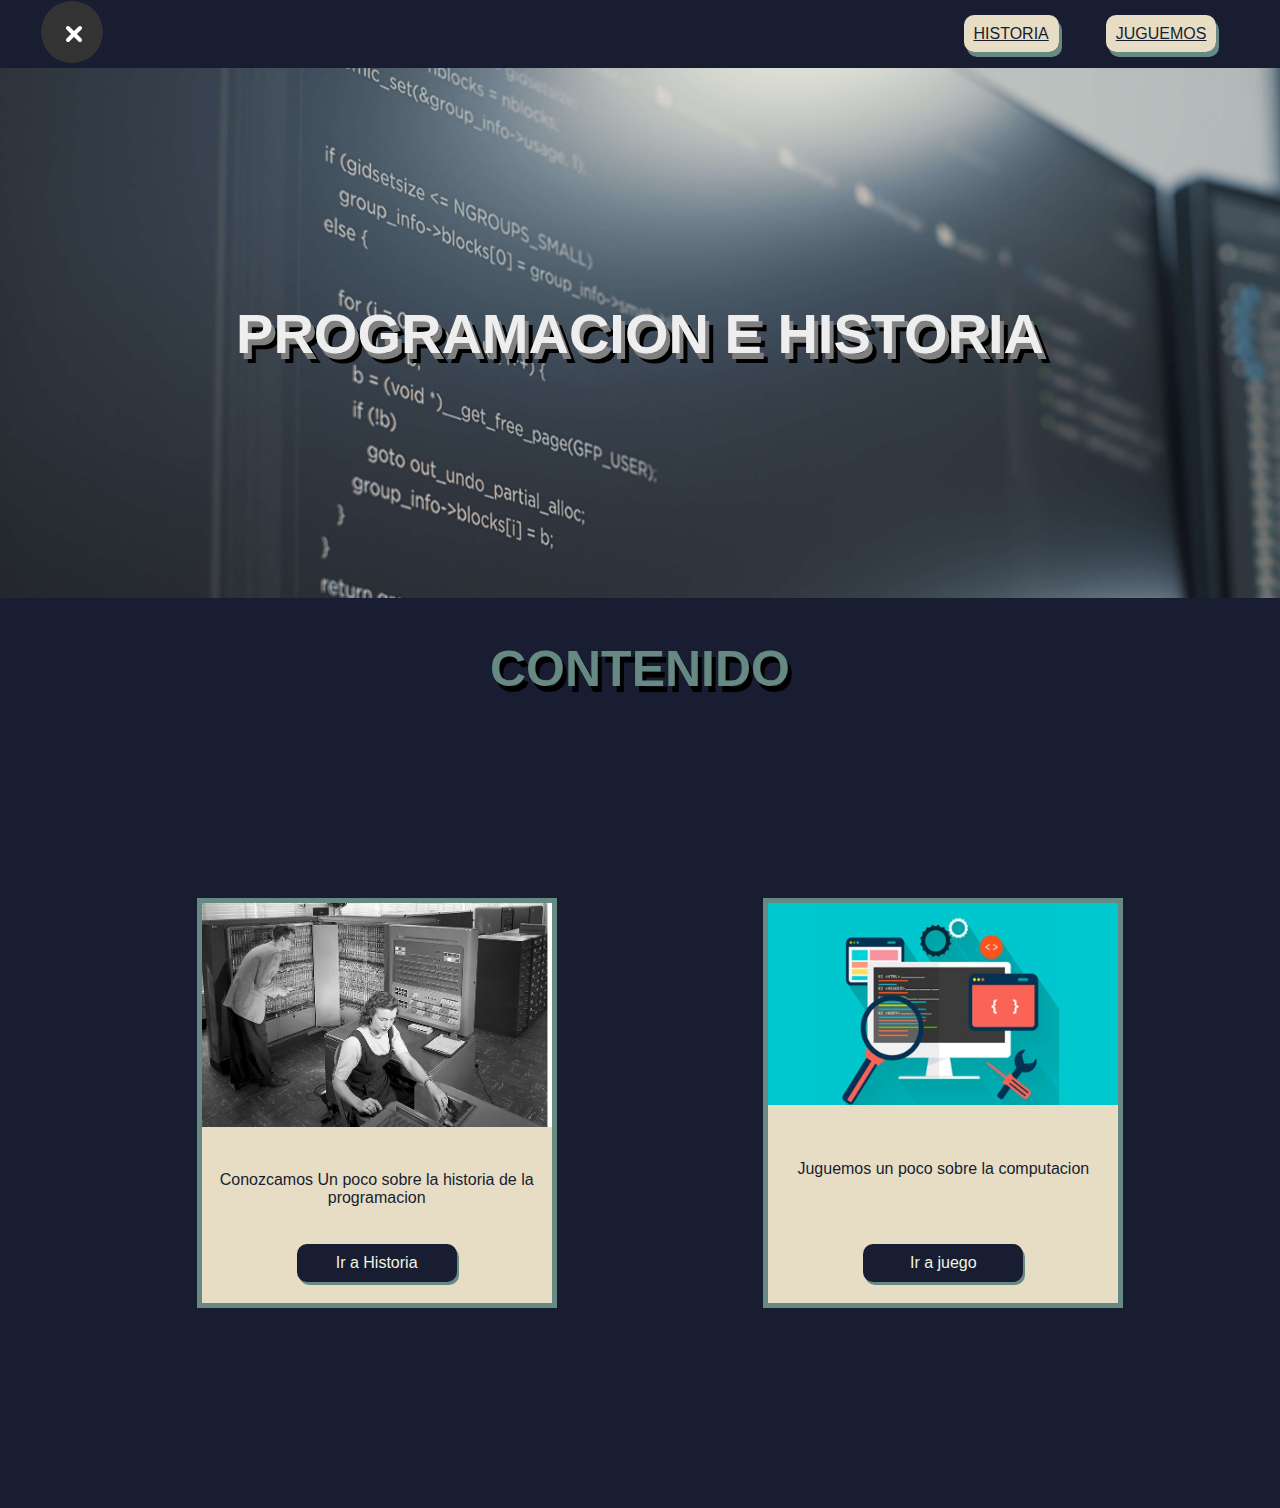
<file: trabajofinalAgustinGuilera/index.html>
<!DOCTYPE html>
<html lang="es">
<head>
    <meta charset="UTF-8">
    <meta name="viewport" content="width=device-width, initial-scale=1.0">
    <title>Programación e Historia</title>
    <link rel="stylesheet" href="styleindex.css">
    <link rel="icon"    href="./imagenes/logo.png">

</head>
<body>

<!--  <div class="background-image">
        <header>
            <h1 class="titulo-principal">PROGRAMACION E HISTORIA</h1> 
     </header>
        
    </div> -->

  

    <nav>
        <a href="index.html">
            <svg width="64" height="64" viewBox="0 0 64 64" fill="none" xmlns="http://www.w3.org/2000/svg">
                <circle cx="32" cy="32" r="31" fill="#333"/>
                <path d="M28 28L40 40" stroke="white" stroke-width="4" stroke-linecap="round"/>
                <path d="M28 40L40 28" stroke="white" stroke-width="4" stroke-linecap="round"/>
            </svg>
            </a>

            <ul class="menu">
                <li class="item-menu"><a class="item-link" href="./historia-1.html">HISTORIA</a></li>
                <li class="item-menu"><a class="item-link" href="./Juego.html">JUGUEMOS</a></li>
              
            </ul>


            </nav>

            <header>
                <h1 class="titulo-principal">PROGRAMACION E HISTORIA</h1> 
         </header>

    <h2>CONTENIDO</h2>  




<main class="cont">
  

    
        <div class="tarjetas">
            <img class="img-card" src="./imagenes/img1.jpg" alt="imagen=producto">
            <p class="desc-card">Conozcamos Un poco sobre la historia de la programacion </p>
            <a class='boton-ver' href="historia-1.html" style='color:#F0F5E4'>Ir a Historia</a>
        </div>

         <div class="tarjetas">
             <img class="img-card" src="./imagenes/img2.jpg" alt="imagen=producto">
             <p class="desc-card">Juguemos un poco sobre la computacion</p>
             <a class='boton-ver' href="Juego.html" style='color:#F0F5E4'>Ir a juego</a>
         </div>

</main>

    <script src="index-1.js"></script>
</body>
</html>
</file>
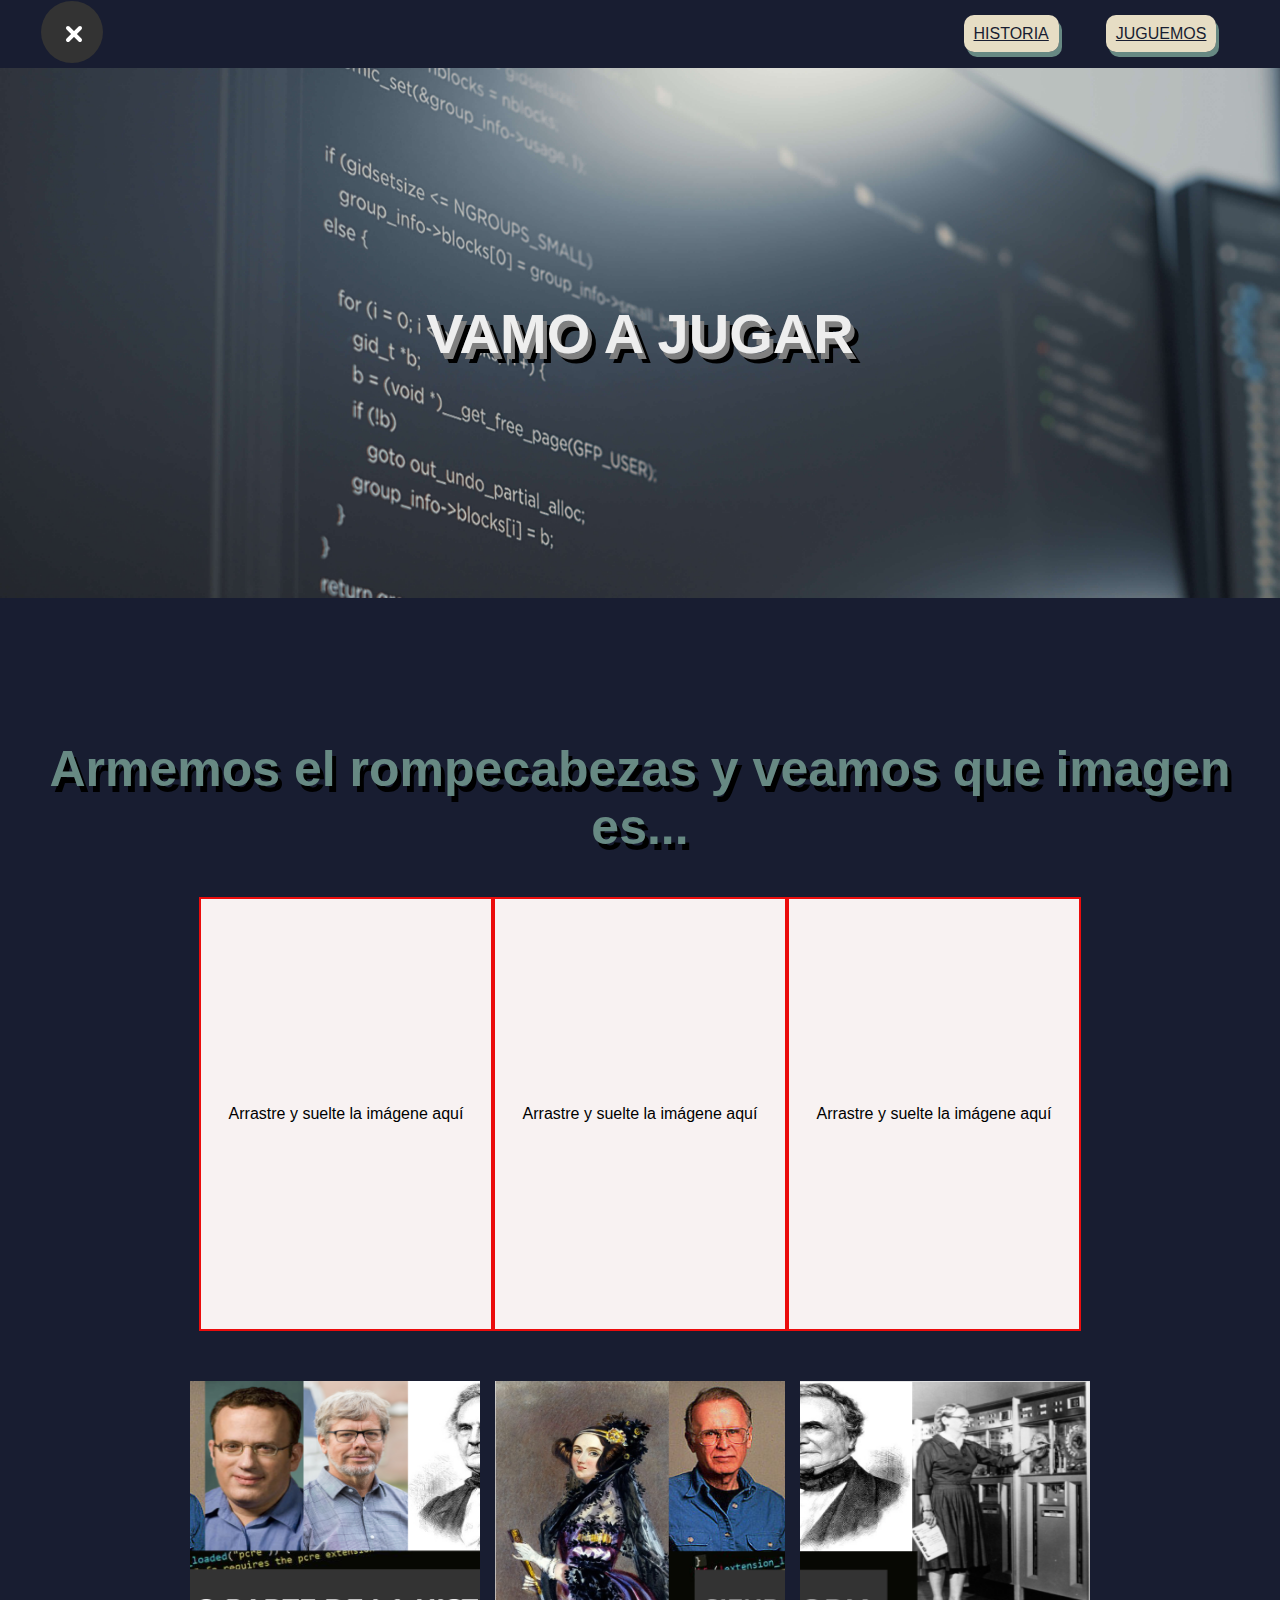
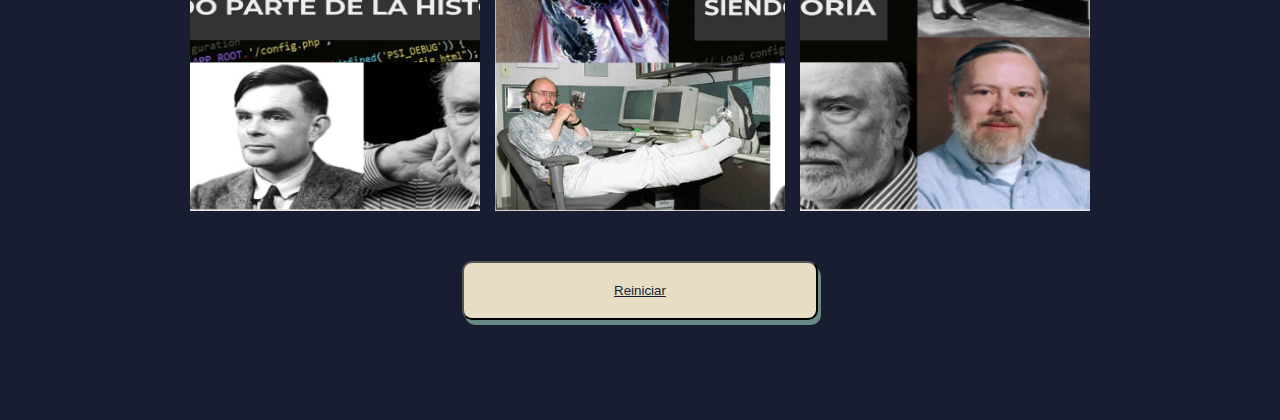
<file: trabajofinalAgustinGuilera/Juego.html>
<!DOCTYPE html>
<html lang="es">
<head>
    <meta charset="UTF-8">
    <meta name="viewport" content="width=device-width, initial-scale=1.0">
    <link rel="stylesheet" href="./styleindex.css">
    <link rel="icon"    href="./imagenes/logo.png">
    <title>Juego</title>
</head>
<body>
    <nav>
        <a href="index.html">
            <svg width="64" height="64" viewBox="0 0 64 64" fill="none" xmlns="http://www.w3.org/2000/svg">
                <circle cx="32" cy="32" r="31" fill="#333"/>
                <path d="M28 28L40 40" stroke="white" stroke-width="4" stroke-linecap="round"/>
                <path d="M28 40L40 28" stroke="white" stroke-width="4" stroke-linecap="round"/>
            </svg>
            </a>

            <ul class="menu">
                <li class="item-menu"><a class="item-link" href="./historia-1.html">HISTORIA</a></li>
                <li class="item-menu"><a class="item-link" href="./Juego.html">JUGUEMOS</a></li>
              
            </ul>


            </nav>

            <header>
                <h1 class="titulo-principal">VAMO A JUGAR</h1> 
         </header>


         <main>
            <h2>Armemos el rompecabezas y veamos que imagen es...</h2>
            
                    <section class="juego">
                        <div class="cajas" >
                            <div class="caja" id="cajasoltar">
                                <p>Arrastre y suelte la imágene aquí</p>
                            </div>
                            <div class="caja" id="cajasoltar2">
                                <p>Arrastre y suelte la imágene aquí</p>
                            </div>
                            <div class="caja" id="cajasoltar3">
                                <p>Arrastre y suelte la imágene aquí</p>
                            </div>
                        </div>
                        <div id="cajaimagenes" >
                            <img id="imagen1" src="./imagenes/rompe2.png" alt="imagen" />
                            <img id="imagen2" src="./imagenes/Rompe1.png" alt="imagen" />
                            <img id="imagen3" src="./imagenes/Rompe3.png" alt="imagen" />
                        </div>
                    </section>
                    <button onclick="reinicio()" class="botonesVideo reinicio" >Reiniciar</button>

                    <script src="./juegos.js"></script>
            
                </main>
    
</body>
</html>
</file>
<file: trabajofinalAgustinGuilera/styleindex.css>
body {
    font-family: Arial, sans-serif;
    margin: 0;
    padding: 0;
    background-color: #181D31
 
}
.background-image {
    position:absolute;
    top: 150px;
    left: 0;
    width: 100%;
    height: 400px;
    background-image: url(./imagenes/codigo.jpg);
    background-size: cover;
    z-index: -1;
}

nav{
    display: flex;
    justify-content: space-between;
    align-items: center;
    margin: 0px 40px;
   
   }
   
   
   .menu{
    display: flex;
    width: 300px;
    justify-content: space-around;
   }
   main{
       padding: 100px 20px;
   }
   .item-menu{
    list-style-type: none;
    
   }
   .item-link, .botonesVideo{
       box-shadow: 3px 5px #678983;
       border-radius: 10px;
       padding: 10px;
       text-decoration:underline;
       background-color: #E6DDC4;
       color:#181D31 ;
       font-weight: 300;
       
   }
   .item-menu:active{
       transform: translate(3px, 2px);
   }
   .item-menu:active > .item-link{
       box-shadow:0px 0px ;
   }
   
   .flexItem{
    display: block;
   }

/*-----------------Estructura---------*/

   header{
    background-image: url(./imagenes/codigo.jpg);
    background-size: cover;
    min-height: 500px;
    color: #eeeeee;
    font-size: 28px;
    display: flex;
    justify-content: space-around;
    align-items: center;
    padding: 15px 100px;
   
   }
   h1{
   
       text-shadow: 4px 6px gray, 8px 10px black;
   }
   h2{
       text-shadow: 4px 6px black;
       font-size:50px ; 
       text-align: center;
       color: #678983;
   }
   .titulo-principal{
    text-align: center;
   }
   
   .cont{
    margin: 100px 0px;
    width: 100%;
    display: flex;
    justify-content: space-evenly;
    gap: 30px;
   }
   
   .tarjetas{
    width: 350px;
    height: 400px;
    border: 5px solid #678983;
    background-color: #E6DDC4;
    display: flex;
    flex-direction: column;
    justify-content: space-between;
    align-items: center;
   }
   
   .desc-card{
   width: 90%;
   text-align: center;
   height: 30px;
   color:#181D31;
   }
   
   .img-card{
    width: 100%;
    margin: 0px;
   
   }
   
   .boton-ver{
       padding: 10px ;
      border-radius: 10px;
      background-color: #181D31;
      font-family: Arial, Helvetica, sans-serif;
      box-shadow: 2px 3px #678983;
      text-align: center;
       text-decoration: none;
       width: 40%;
       margin-bottom: 20px;
   }
   
   .boton-ver:active{
       box-shadow: 0px 0px darkgray;
       transform: translate(3px, 2px);
   }
   

   /*-------------------PAGinahistoria*---------------------*/
   .cont-historia{
    display: flex;
    flex-direction: column;
    justify-content: center;
    align-items: center;
}
.tarj-hist{
    display: flex;
    justify-content: space-around;
    align-items: center;
    padding:80px 50px;
    gap: 10px;
    color: azure;

    
}
.text-hist{
    width: 30%;
}

.contenedorVideo{
    display: flex;
    flex-direction: column;
    justify-content: center;
    align-items: center;
    padding: 80px 0px;

}
.barra{
    background-color: #c92222;

    border-radius: 10px;
    padding: 32px 10px;
    display: flex;
    justify-content: space-between;
}
.botonera{
    display: flex;
    gap: 30px;
}
.container{
    padding: 5px;
    background-color: rgb(243, 240, 240);
    width: 70%;
}

#play,#pause{
   width: 80px;
}


.botonesVideo:active{
    box-shadow: 0px 0px darkgray;
    transform: translate(3px, 2px);
}



/*-------juegos-----*/

.juego{
    display: flex;
    flex-direction: column;
    align-items: center;
}
.cajas{
    display: flex;
    flex-direction: row;
}
.caja{
    width: 290px;
    height: 430px;
    display: flex;
    border: 2px solid rgb(235, 12, 12);
    background-color: rgb(248, 242, 242);
    text-align:justify;
    justify-content: center;
    align-items: center;
}
.caja:hover{
    background-color: #b41111;
    
}
.caja:hover>p{
    color: #E6DDC4;
}
#cajaimagenes{
    display: flex;
    flex-direction: row;
    gap: 15px;
    margin: 50px;
}
#imagen1,#imagen2,#imagen3{
    width: 290px;
    height: 430px;
}
.reinicio{
    display: flex;
    margin: auto;
    padding: 20px 150px;
}
</file>
